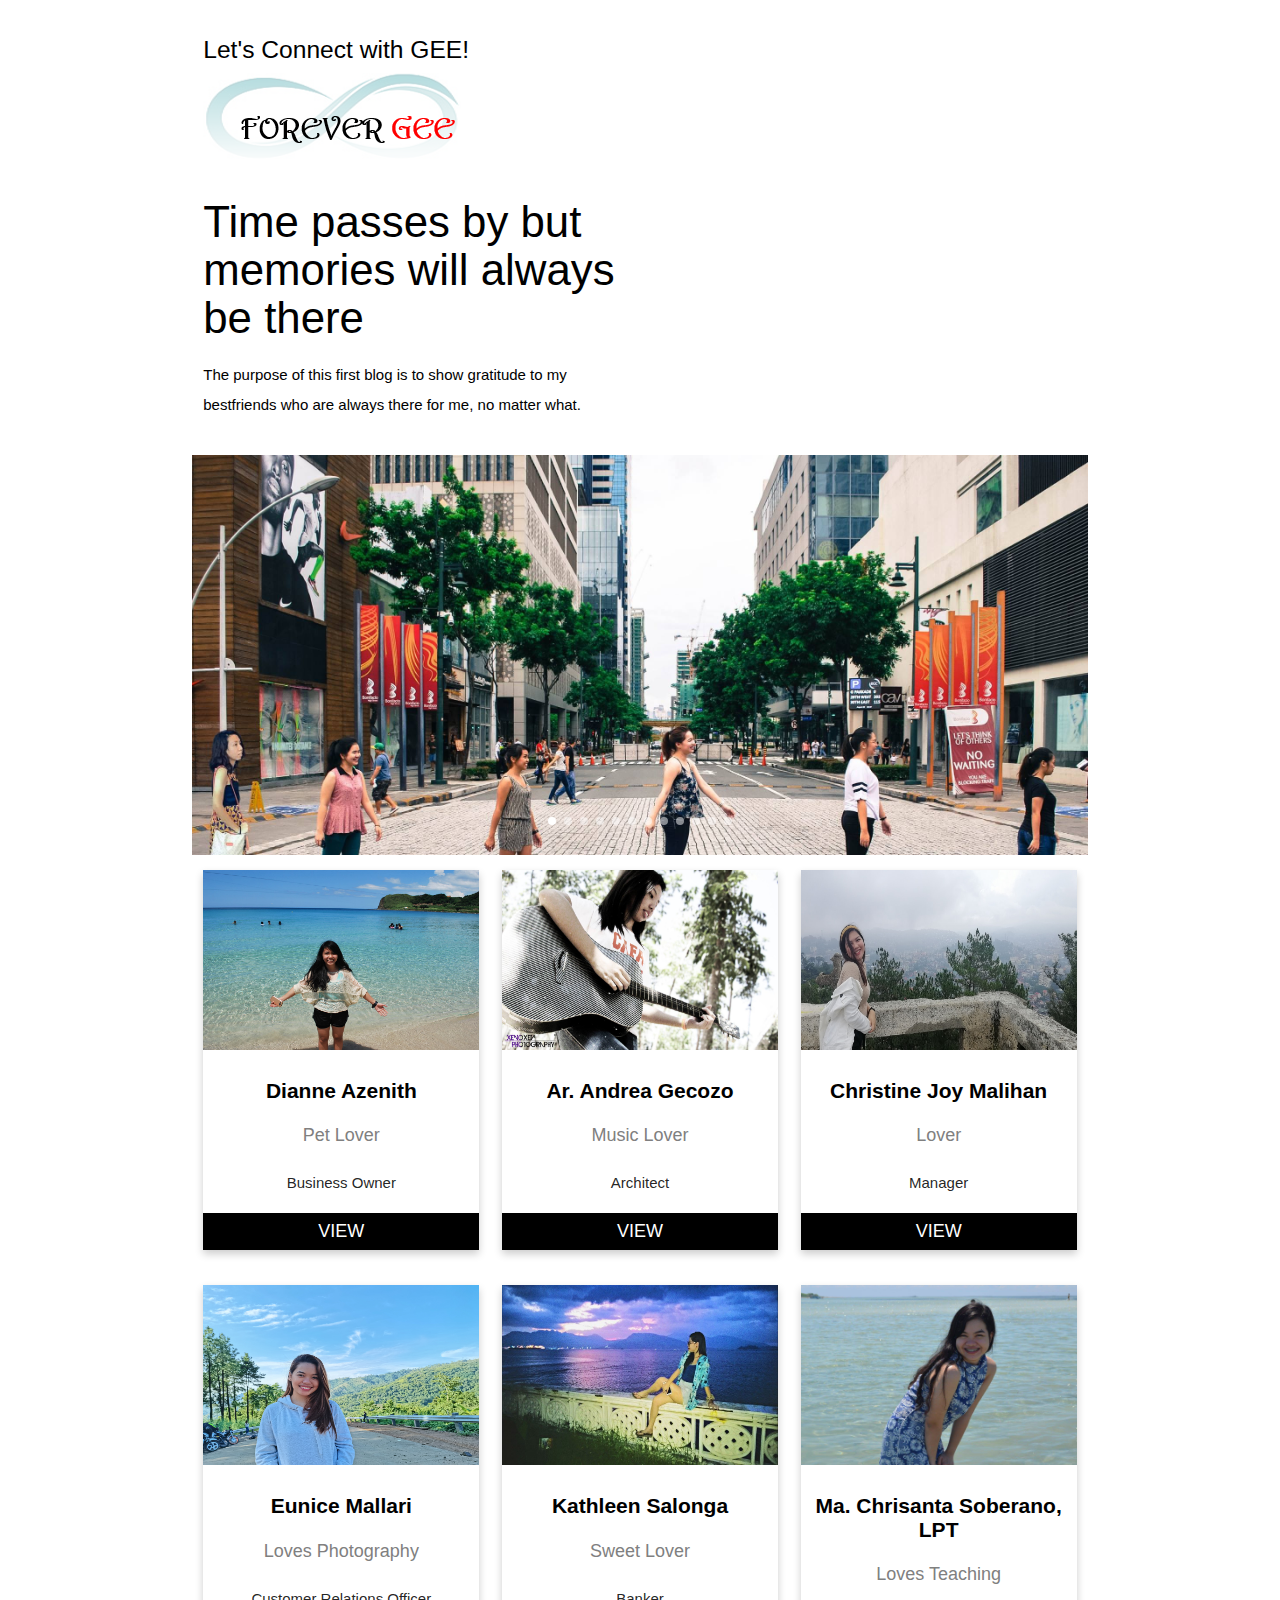
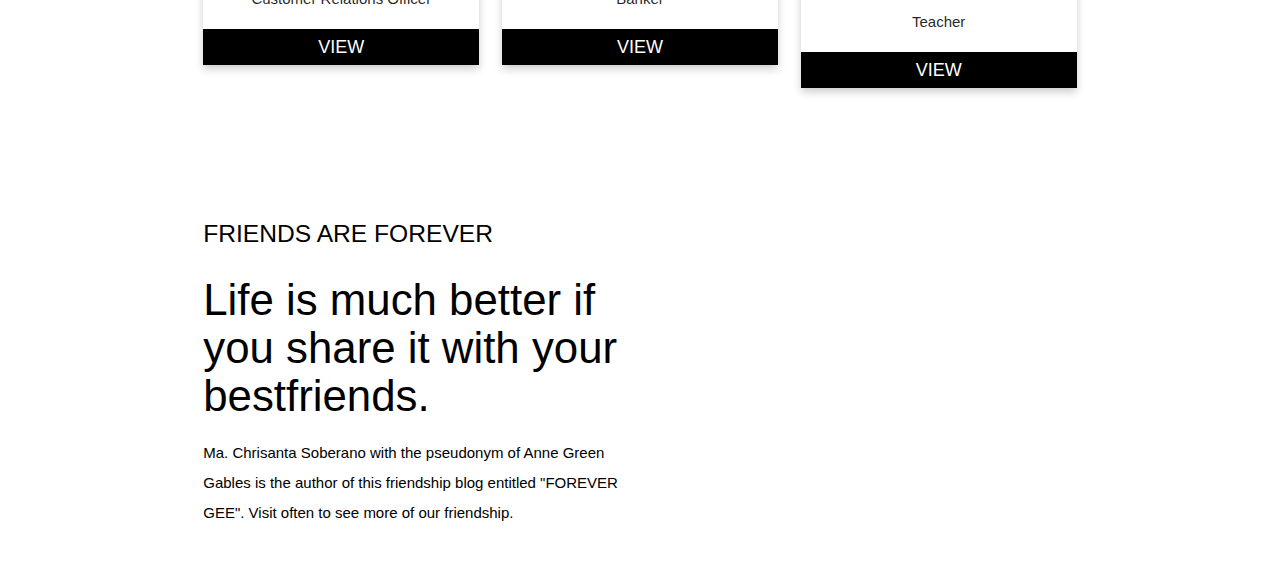
<file: index.html>
<!DOCTYPE html>
<html>
<head>
  <title>Gee</title>

  <!-- CSS  -->
  <link href="css/materialize.css" type="text/css" rel="stylesheet"/>
  <link href="css/style.css" type="text/css" rel="stylesheet"/>
</head>
<body>

  <div>
    <div class="page-header">
      <div class="container">
        <div class="row">
          <div class="col l6 s12">
            <h5 class="black-text">Let's Connect with GEE!</h5>
            <img src="images/gee logo.png">
            <h3 class="black-text">Time passes by but memories will always be there</h3>
            <p class="black-text text-lighten-4">The purpose of this first blog is to show gratitude to my bestfriends who are always there for me, no matter what.</p>
          </div>
        </div>
      </div>
    </div>
    
    <div class="container">
      <div class="carousel carousel-slider center">
        <div class="carousel-item">
          <img src="images/carousel1.jpg">
        </div>
        <div class="carousel-item">
          <img src="images/carousel2.jpg">
        </div>
        <div class="carousel-item">
          <img src="images/carousel3.jpg">
        </div>
        <div class="carousel-item">
          <img src="images/carousel4.jpg">
        </div>
        <div class="carousel-item">
          <img src="images/carousel5.jpg">
        </div>
        <div class="carousel-item">
          <img src="images/carousel6.jpg">
        </div>
        <div class="carousel-item">
          <img src="images/carousel7.jpg">
        </div>
        <div class="carousel-item">
          <img src="images/carousel8.jpg">
        </div>
        <div class="carousel-item">
          <img src="images/carousel9.jpg">
        </div>
        <div class="carousel-item">
          <img src="images/carousel10.jpg">
        </div>
        <div class="carousel-item">
          <img src="images/carousel13.jpg">
        </div>
        <div class="carousel-item">
          <img src="images/carousel11.jpg">
        </div>
        </div>
        </div>
      </div>
    </div>
  </div>


  <div class="container">
    <div class="section">

      <div class="row">
        <div class="col s12 m4">
          <div class="card-w3">
            <img src="images/dianne1.jpg" style="width:100%; height: 180px">
            <h4 class="pages-title">Dianne Azenith</h4>
            <p class="title-w3">Pet Lover</p>
            <p>Business Owner</p>
            <p><a href="dai.html"><button class="button-w3">
              VIEW</button></a></p>
          </div>
        </div>

        <div class="col s12 m4">
          <div class="card-w3">
            <img src="images/aya2.jpg" style="width:100%; height: 180px;">
            <h4 class="pages-title">Ar. Andrea Gecozo</h4>
            <p class="title-w3">Music Lover</p>
            <p>Architect</p>
            <p><a href="aya.html"><button class="button-w3">
              VIEW</button></a></p>
          </div>
        </div>

        <div class="col s12 m4">
          <div class="card-w3">
            <img src="images/tine1.jpg" style="width:100%; height: 180px;">
            <h4 class="pages-title">Christine Joy Malihan</h4>
            <p class="title-w3">Lover</p>
            <p>Manager</p>
            <p><a href="tine.html"><button class="button-w3">
              VIEW</button></a></p>
          </div>
        </div>
        </div>

        <div class="row">
          <div class="col s12 m4">
            <div class="card-w3">
              <img src="images/eunice2.jpg" style="width:100%; height: 180px;">
              <h4 class="pages-title">Eunice Mallari</h4>
              <p class="title-w3">Loves Photography</p>
              <p>Customer Relations Officer</p>
              <p><a href="eun.html"><button class="button-w3">
                VIEW</button></a></p>
            </div>
          </div>

          <div class="col s12 m4">
            <div class="card-w3">
              <img src="images/kath3.jpg" style="width:100%; height: 180px;">
              <h4 class="pages-title">Kathleen Salonga</h4>
              <p class="title-w3">Sweet Lover</p>
              <p>Banker</p>
              <p><a href="kath.html"><button class="button-w3">
                VIEW</button></a></p>
            </div>
          </div>

          <div class="col s12 m4">
            <div class="card-w3">
              <img src="images/tah1.jpg" style="width:100%; height: 180px">
              <h4 class="pages-title">Ma. Chrisanta Soberano, LPT</h4>
              <p class="title-w3">Loves Teaching</p>
              <p>Teacher</p>
              <p><a href="tah.html"><button class="button-w3">
                VIEW</button></a></p>
            </div>
          </div>

        </div>
        
      </div>
  </div>
    <br><br>
  </div>

  <footer class="page-footer" style="background: white;">
    <div class="container">
      <div class="row">
        <div class="col l6 s12">
          <h5 class="black-text">FRIENDS ARE FOREVER</h5>
          <h3 class="black-text">Life is much better if you share it with your bestfriends.</h3>
            <p class="black-text text-lighten-4">Ma. Chrisanta Soberano with the pseudonym of Anne Green Gables is the author of this friendship blog entitled "FOREVER GEE". Visit often to see more of our friendship.</p>
        </div>
      </div>
    </div>
  </footer>


  <!--  Scripts-->
  <script src="https://code.jquery.com/jquery-2.1.1.min.js"></script>
  <script src="js/materialize.js"></script>
  <script src="js/init.js"></script>
  <script>
    var instance = M.Carousel.init({
      fullWidth: false,
      indicators: true
    });

    // Or with jQuery

    $('.carousel.carousel-slider').carousel({
      fullWidth: false,
      indicators: true
    });
        
  </script>
  </body>
</html>
</file>
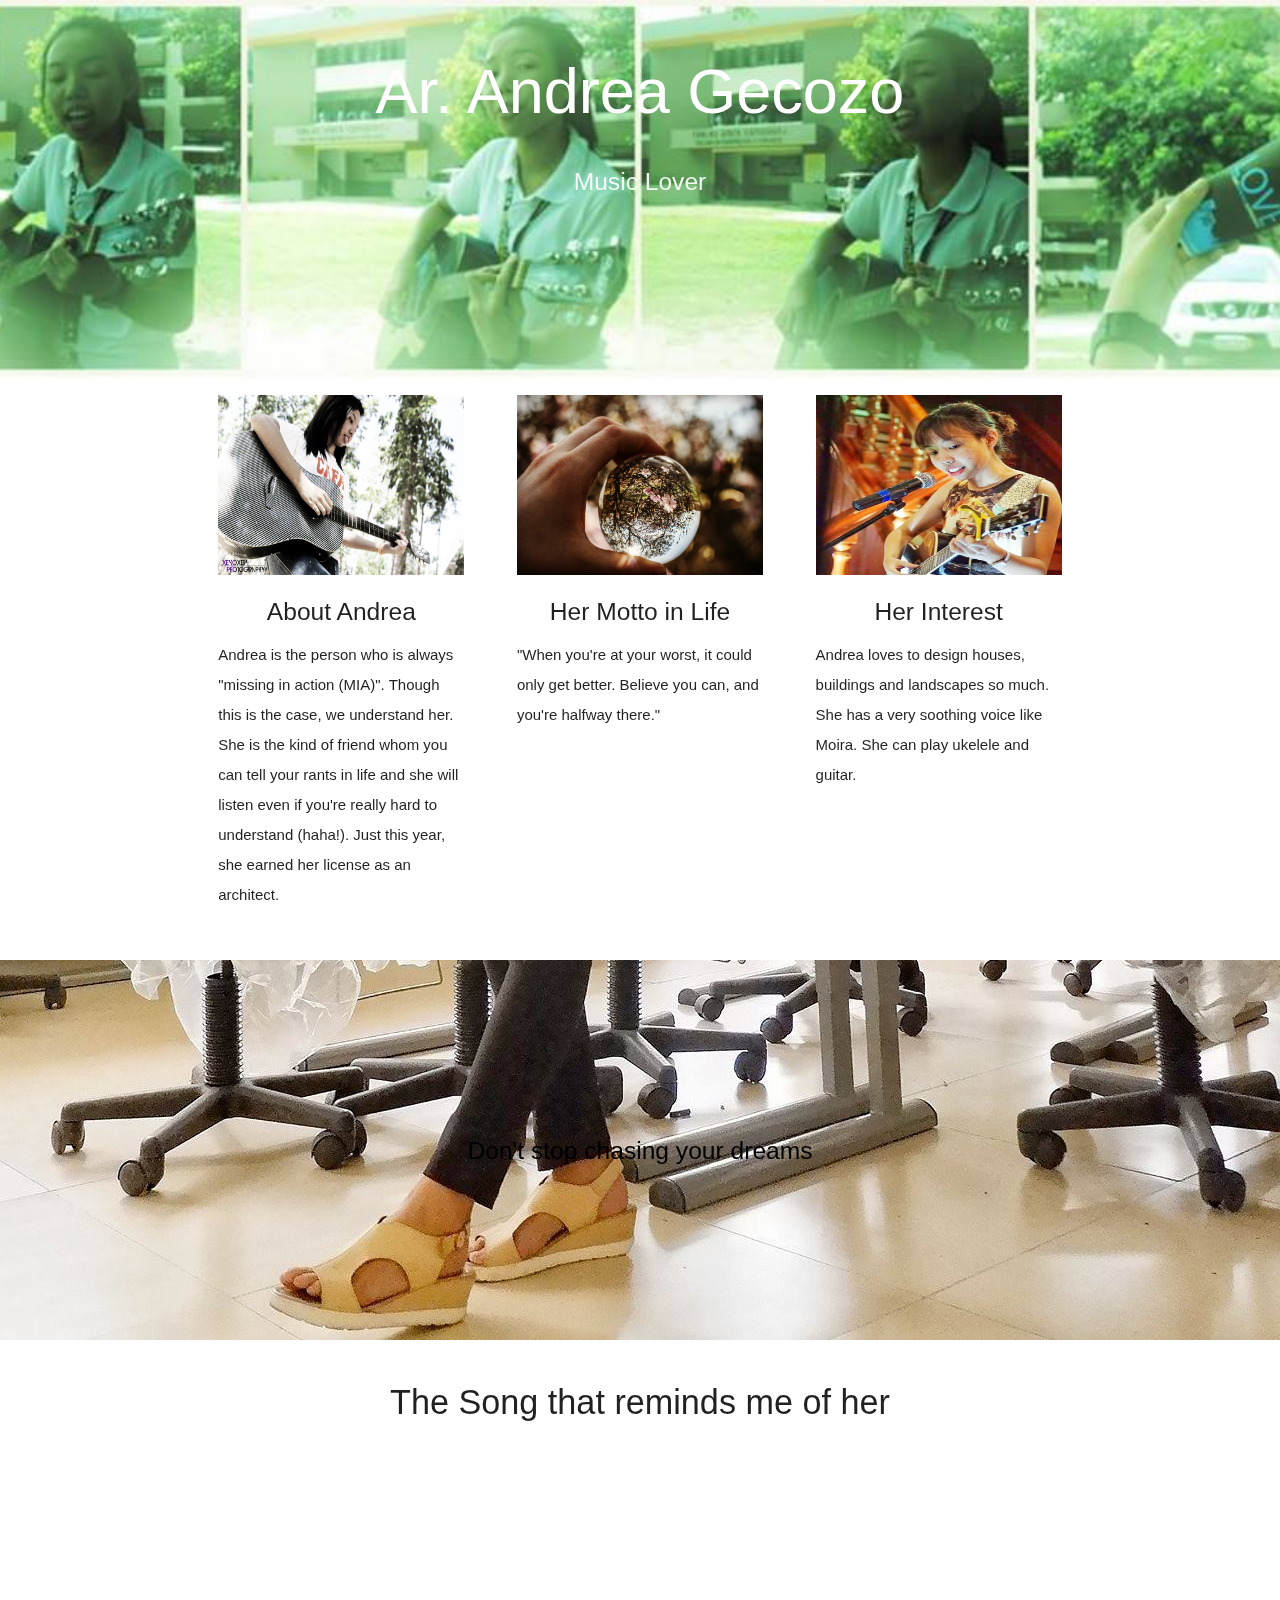
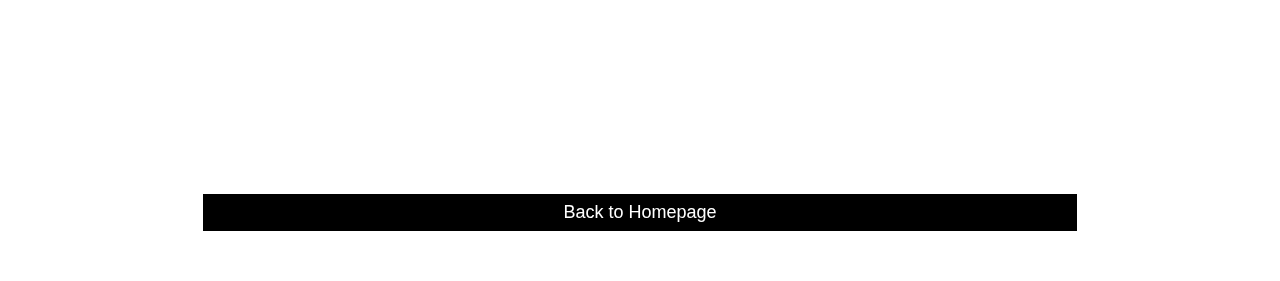
<file: aya.html>
<!DOCTYPE html>
<html>
<head>
  <title>Aya</title>

  <!-- CSS  -->
  <link href="https://fonts.googleapis.com/icon?family=Material+Icons" rel="stylesheet">
  <link href="css/materialize.css" type="text/css" rel="stylesheet" media="screen,projection"/>
  <link href="css/style.css" type="text/css" rel="stylesheet" media="screen,projection"/>
</head>
<body>
  <div id="index-banner" class="parallax-container">
    <div class="section no-pad-bot">
      <div class="container">
        <br><br>
        <h1 class="header center white-text text-2">Ar. Andrea Gecozo</h1>
        <div class="row center">
          <h5 class="header col s12 light"><b>Music Lover</b></h5>
        </div>
        <br><br>

      </div>
    </div>
    <div class="parallax"><img src="images/aya1.jpg" alt="Unsplashed background img 1"></div>
  </div>


  <div class="container">
    <div class="section">

      <!--   Icon Section   -->
      <div class="row">
        <div class="col s12 m4">
          <div class="icon-block">
            <img src="images/aya2.jpg" style="width: 100%; height: 180px;">
            <h5 class="center">About Andrea</h5>

            <p class="light">Andrea is the person who is always "missing in action (MIA)". Though this is the case, we understand her. She is the kind of friend whom you can tell your rants in life and she will listen even if you're really hard to understand (haha!). Just this year, she earned her license as an architect.</p>
          </div>
        </div>

        <div class="col s12 m4">
          <div class="icon-block">
            <img src="images/motto" style="width: 100%; height: 180px;">
            <h5 class="center">Her Motto in Life</h5>

            <p class="light">"When you're at your worst, it could only get better. Believe you can, and you're halfway there."</p>
          </div>
        </div>

        <div class="col s12 m4">
          <div class="icon-block">
            <img src="images/aya3.jpg" style="width: 100%; height: 180px;">
            <h5 class="center">Her Interest</h5>

            <p class="light">Andrea loves to design houses, buildings and landscapes so much. She has a very soothing voice like Moira. She can play ukelele and guitar.</p>
          </div>
        </div>
      </div>

    </div>
  </div>


  <div class="parallax-container valign-wrapper">
    <div class="section no-pad-bot">
      <div class="container">
        <div class="row center">
          <h5 class="header col s12 black-text">Don't stop chasing your dreams</h5>
        </div>
      </div>
    </div>
    <div class="parallax"><img src="images/aya4.jpg" alt="Unsplashed background img 2"></div>
  </div>

  <div class="container">
    <div class="section">

      <div class="row">
        <div class="col s12 center">
          <h3><i class="mdi-content-send brown-text"></i></h3>
          <h4>The Song that reminds me of her</h4>
          
          <iframe width="560" height="315" src="https://www.youtube.com/embed/NgfFhFywv0c" title="YouTube video player" frameborder="0" allow="accelerometer; autoplay; clipboard-write; encrypted-media; gyroscope; picture-in-picture" allowfullscreen></iframe>

            <br><br>
            <p><a href="index.html"><button class="button-w3">
              Back to Homepage</button></a></p>
        </div>
      </div>

    </div>
  </div>

  <!--  Scripts-->
  <script src="https://code.jquery.com/jquery-2.1.1.min.js"></script>
  <script src="js/materialize.js"></script>
  <script src="js/init.js"></script>

  </body>
</html>
</file>
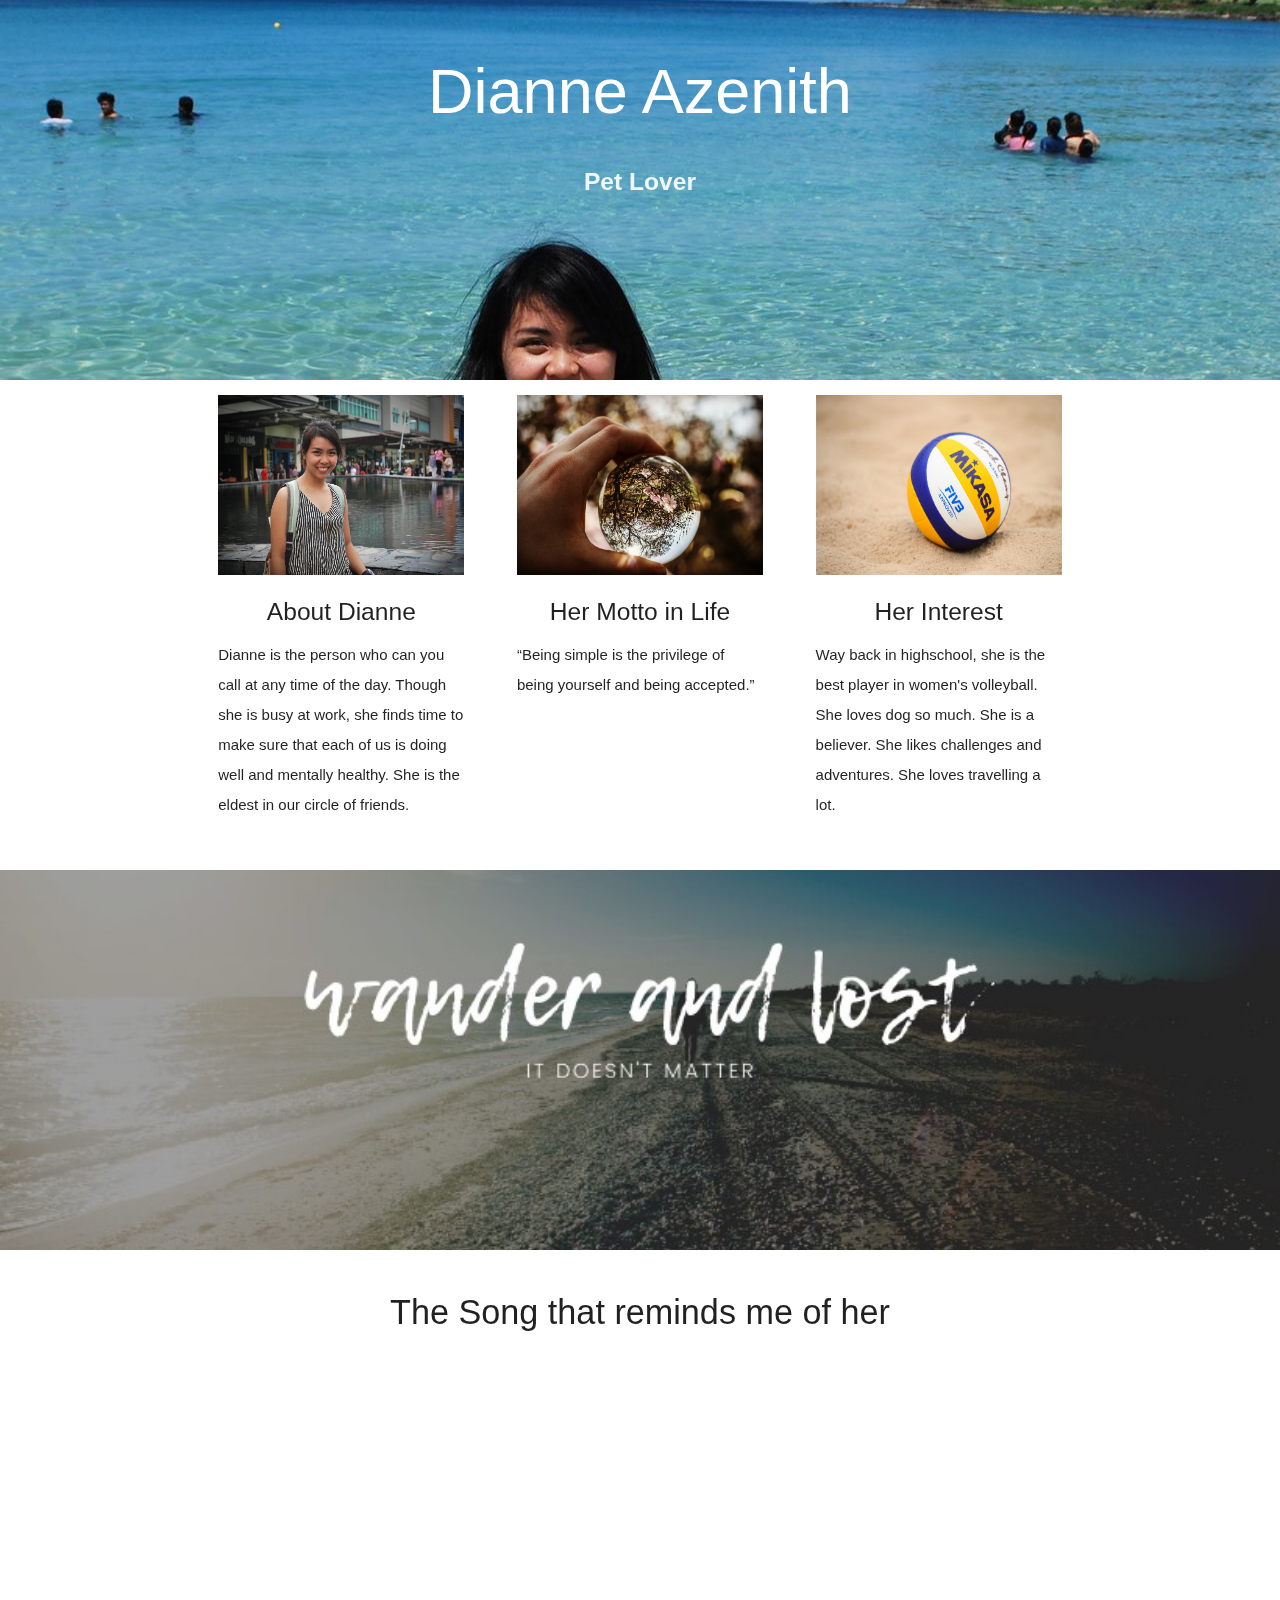
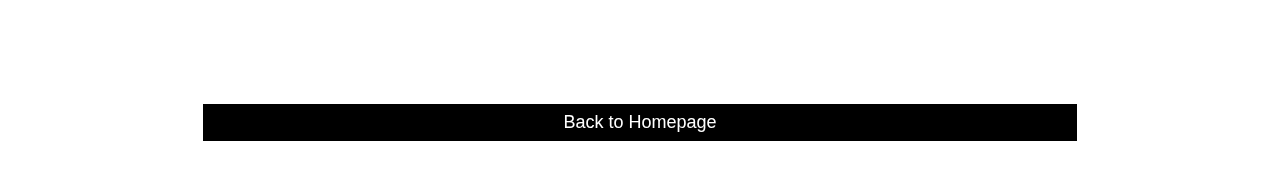
<file: dai.html>
<!DOCTYPE html>
<html>
<head>
  <title>Dai</title>

  <!-- CSS  -->
  <link href="https://fonts.googleapis.com/icon?family=Material+Icons" rel="stylesheet">
  <link href="css/materialize.css" type="text/css" rel="stylesheet" media="screen,projection"/>
  <link href="css/style.css" type="text/css" rel="stylesheet" media="screen,projection"/>
</head>
<body>
  <div id="index-banner" class="parallax-container">
    <div class="section no-pad-bot">
      <div class="container">
        <br><br>
        <h1 class="header center white-text text-2">Dianne Azenith</h1>
        <div class="row center">
          <h5 class="header col s12"><b>Pet Lover</b></h5>
        </div>
        <br><br>

      </div>
    </div>
    <div class="parallax"><img src="images/dianne1.jpg" alt="Unsplashed background img 1"></div>
  </div>


  <div class="container">
    <div class="section">

      <!--   Icon Section   -->
      <div class="row">
        <div class="col s12 m4">
          <div class="icon-block">
            <img src="images/dianne3.jpg" style="width: 100%; height: 180px;">
            <h5 class="center">About Dianne</h5>

            <p class="light">Dianne is the person who can you call at any time of the day. Though she is busy at work, she finds time to make sure that each of us is doing well and mentally healthy. She is the eldest in our circle of friends. </p>
          </div>
        </div>

        <div class="col s12 m4">
          <div class="icon-block">
            <img src="images/motto" style="width: 100%; height: 180px;">
            <h5 class="center">Her Motto in Life</h5>

            <p class="light">“Being simple is the privilege of being yourself and being accepted.”</p>
          </div>
        </div>

        <div class="col s12 m4">
          <div class="icon-block">
            <img src="images/dianne.volleyball.jpg" style="width: 100%; height: 180px;">
            <h5 class="center">Her Interest</h5>

            <p class="light">Way back in highschool, she is the best player in women's volleyball. She loves dog so much. She is a believer. She likes challenges and adventures. She loves travelling a lot.</p>
          </div>
        </div>
      </div>

    </div>
  </div>


  <div class="parallax-container valign-wrapper">
    <div class="section no-pad-bot">
      <div class="container">
        <div class="row center">
        </div>
      </div>
    </div>
    <div class="parallax"><img src="images/dianne4.jpg" alt="Unsplashed background img 2"></div>
  </div>

  <div class="container">
    <div class="section">

      <div class="row">
        <div class="col s12 center">
          <h3><i class="mdi-content-send brown-text"></i></h3>
          <h4>The Song that reminds me of her</h4>
          
          <iframe width="560" height="315" src="https://www.youtube.com/embed/H9a_Z11MR-c" title="YouTube video player" frameborder="0" allow="accelerometer; autoplay; clipboard-write; encrypted-media; gyroscope; picture-in-picture" allowfullscreen></iframe>

          <br><br>
          <p><a href="index.html"><button class="button-w3">
            Back to Homepage</button></a></p>
        </div>
      </div>

    </div>
  </div>

  <!--  Scripts-->
  <script src="https://code.jquery.com/jquery-2.1.1.min.js"></script>
  <script src="js/materialize.js"></script>
  <script src="js/init.js"></script>

  </body>
</html>
</file>
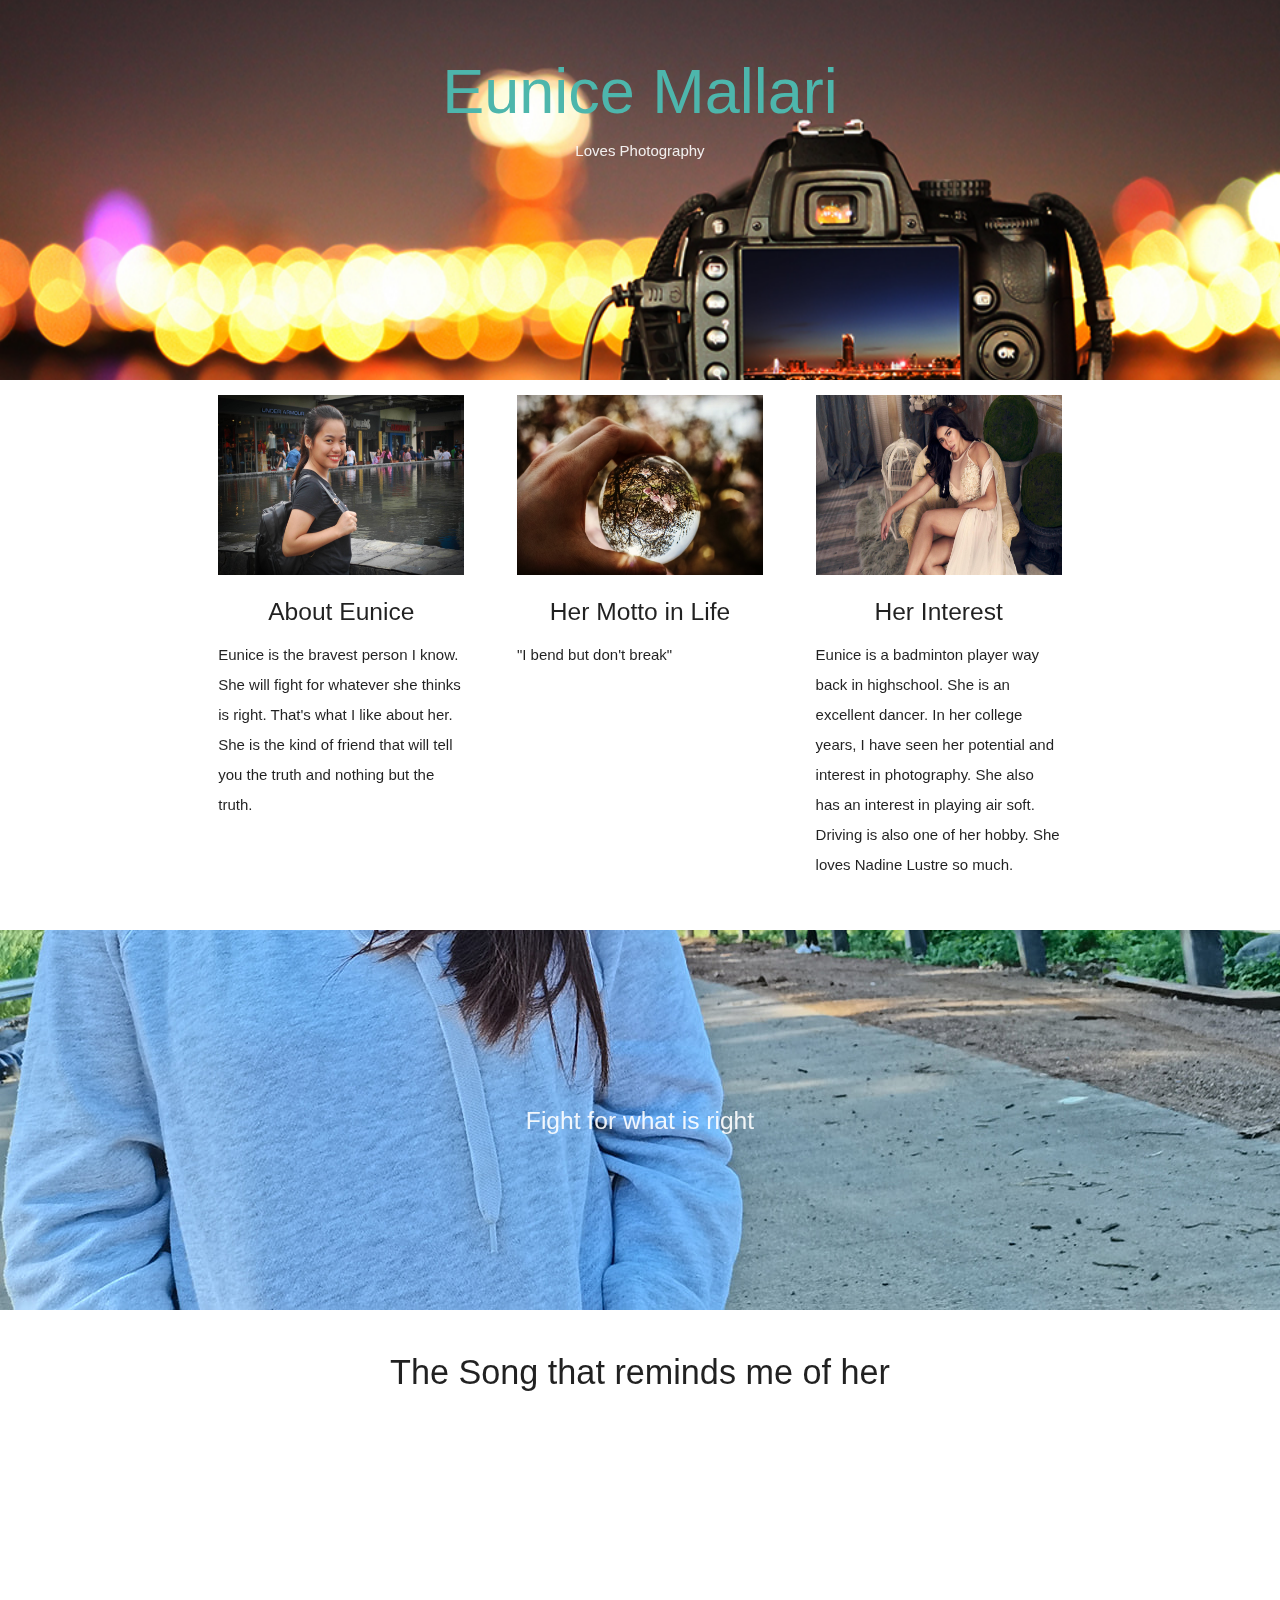
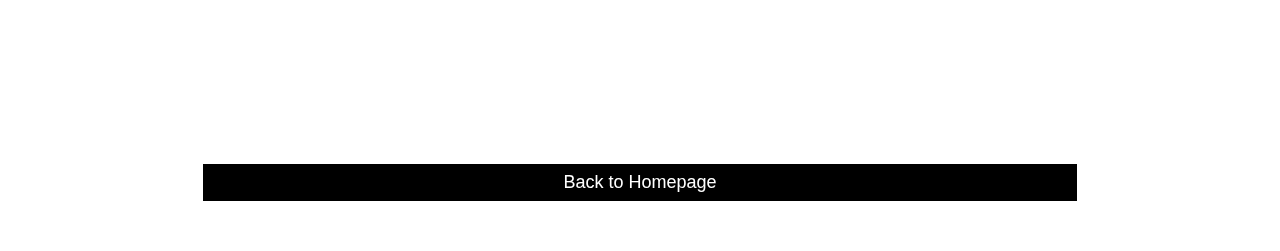
<file: eun.html>
<!DOCTYPE html>
<html>
<head>
  <title>Eun</title>

  <!-- CSS  -->
  <link href="https://fonts.googleapis.com/icon?family=Material+Icons" rel="stylesheet">
  <link href="css/materialize.css" type="text/css" rel="stylesheet" media="screen,projection"/>
  <link href="css/style.css" type="text/css" rel="stylesheet" media="screen,projection"/>
</head>
<body>
  <div id="index-banner" class="parallax-container">
    <div class="section no-pad-bot">
      <div class="container">
        <br><br>
        <h1 class="header center teal-text text-lighten-2">Eunice Mallari</h1>
        <div class="row center">
          <Loves class="header col s12 light"><b>Loves Photography</b></h5>
        </div>
        <br><br>

      </div>
    </div>
    <div class="parallax"><img src="images/eunice4.jpg" alt="Unsplashed background img 1"></div>
  </div>


  <div class="container">
    <div class="section">

      <!--   Icon Section   -->
      <div class="row">
        <div class="col s12 m4">
          <div class="icon-block">
            <img src="images/eunice1.jpg" style="width: 100%; height: 180px;">
            <h5 class="center">About Eunice</h5>

            <p class="light">Eunice is the bravest person I know. She will fight for whatever she thinks is right. That's what I like about her. She is the kind of friend that will tell you the truth and nothing but the truth.</p>
          </div>
        </div>

        <div class="col s12 m4">
          <div class="icon-block">
            <img src="images/motto" style="width: 100%; height: 180px;">
            <h5 class="center">Her Motto in Life</h5>

            <p class="light">"I bend but don't break"</p>
          </div>
        </div>

        <div class="col s12 m4">
          <div class="icon-block">
            <img src="images/eun3.jpg" style="width: 100%; height: 180px;">
            <h5 class="center">Her Interest</h5>

            <p class="light">Eunice is a badminton player way back in highschool. She is an excellent dancer. In her college years, I have seen her potential and interest in photography. She also has an interest in playing air soft. Driving is also one of her hobby. She loves Nadine Lustre so much.</p>
          </div>
        </div>
      </div>

    </div>
  </div>


  <div class="parallax-container valign-wrapper">
    <div class="section no-pad-bot">
      <div class="container">
        <div class="row center">
          <h5 class="header col s12 light">Fight for what is right</h5>
        </div>
      </div>
    </div>
    <div class="parallax"><img src="images/eunice2.jpg" alt="Unsplashed background img 2"></div>
  </div>

  <div class="container">
    <div class="section">

      <div class="row">
        <div class="col s12 center">
          <h3><i class="mdi-content-send brown-text"></i></h3>
          <h4>The Song that reminds me of her</h4>
          
          <iframe width="560" height="315" src="https://www.youtube.com/embed/NvR9YOpDG4A" title="YouTube video player" frameborder="0" allow="accelerometer; autoplay; clipboard-write; encrypted-media; gyroscope; picture-in-picture" allowfullscreen></iframe>

            <br><br>
            <p><a href="index.html"><button class="button-w3">
              Back to Homepage</button></a></p>
        </div>
      </div>

    </div>
  </div>

  <!--  Scripts-->
  <script src="https://code.jquery.com/jquery-2.1.1.min.js"></script>
  <script src="js/materialize.js"></script>
  <script src="js/init.js"></script>

  </body>
</html>
</file>
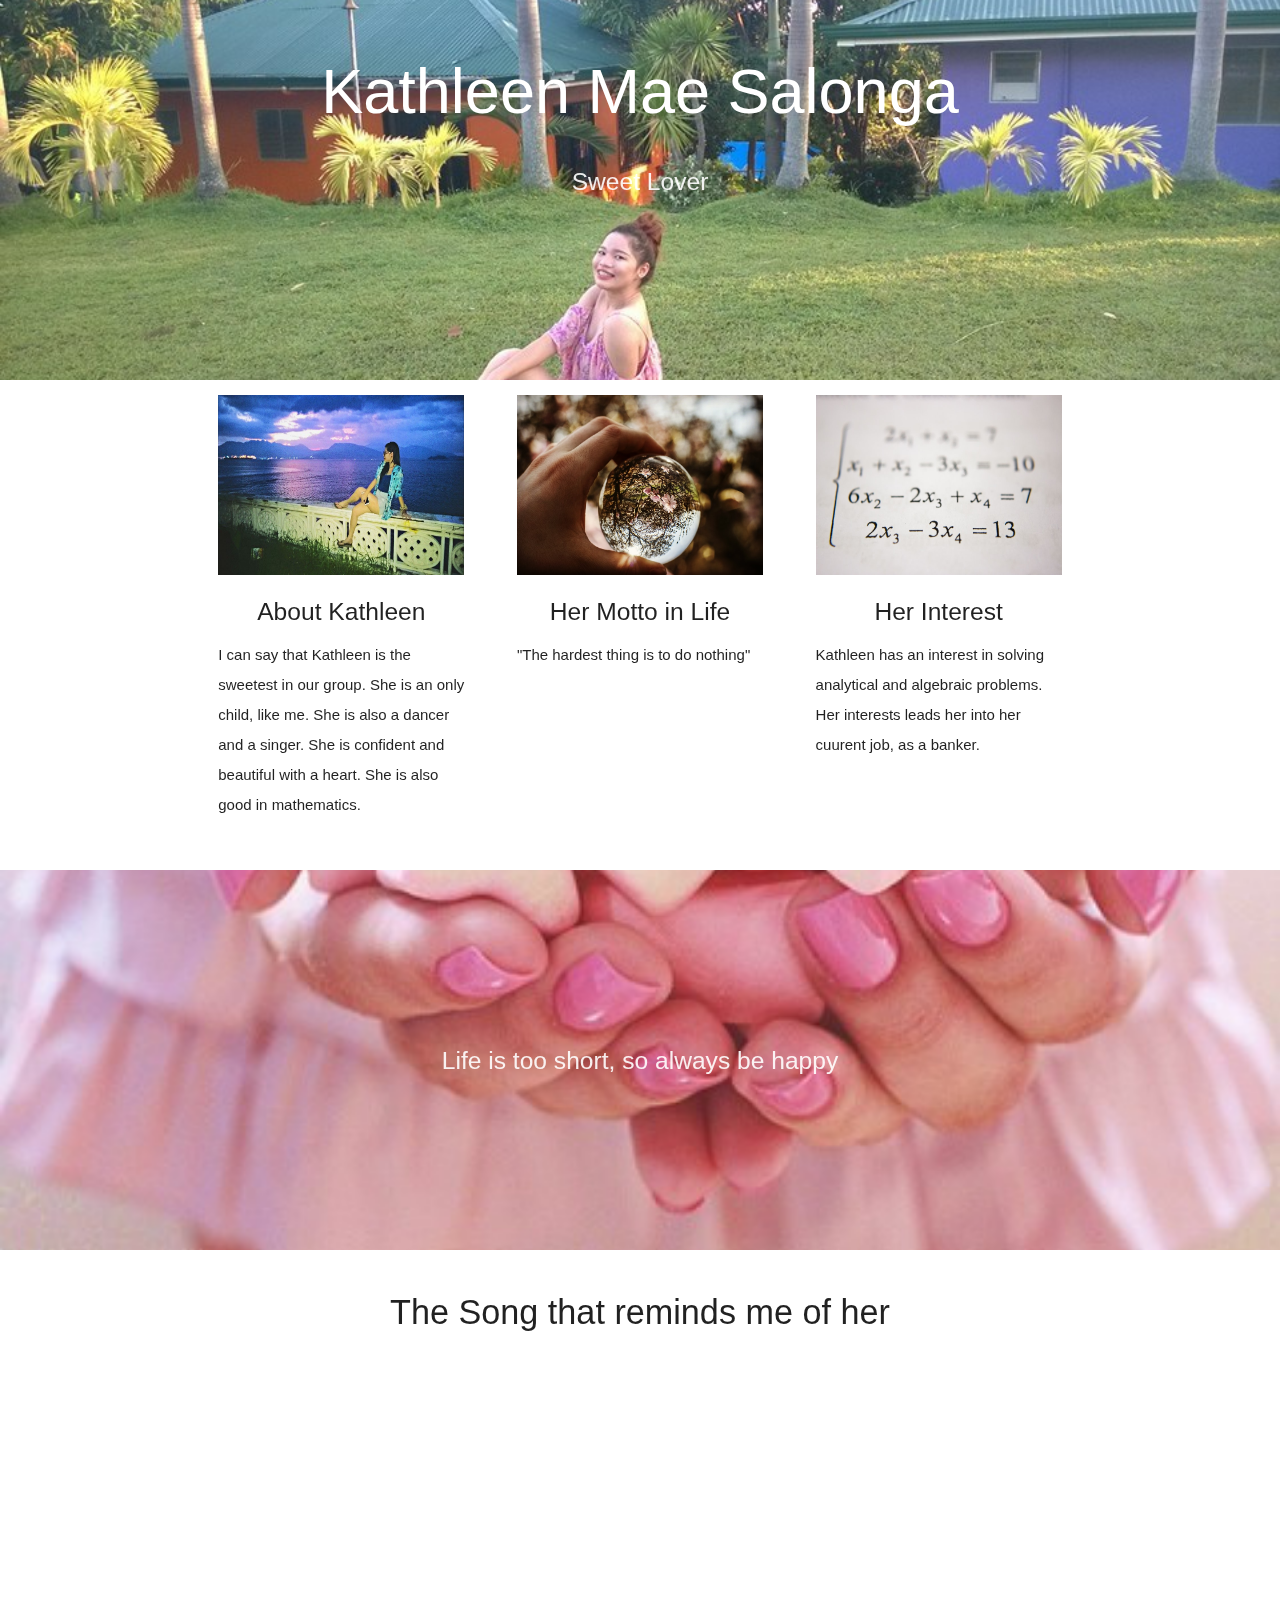
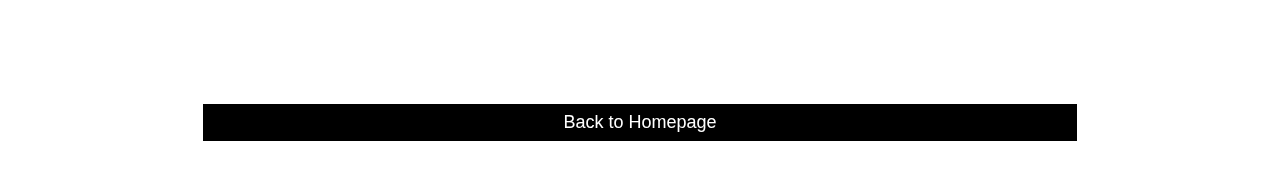
<file: kath.html>
<!DOCTYPE html>
<html>
<head>
  <title>Kath</title>

  <!-- CSS  -->
  <link href="https://fonts.googleapis.com/icon?family=Material+Icons" rel="stylesheet">
  <link href="css/materialize.css" type="text/css" rel="stylesheet" media="screen,projection"/>
  <link href="css/style.css" type="text/css" rel="stylesheet" media="screen,projection"/>
</head>
<body>
  <div id="index-banner" class="parallax-container">
    <div class="section no-pad-bot">
      <div class="container">
        <br><br>
        <h1 class="header center white-text text-lighten-2">Kathleen Mae Salonga</h1>
        <div class="row center">
          <h5 class="header col s12 light"><b>Sweet Lover</b></h5>
        </div>
        <br><br>

      </div>
    </div>
    <div class="parallax"><img src="images/kath1.jpg" alt="Unsplashed background img 1"></div>
  </div>


  <div class="container">
    <div class="section">

      <!--   Icon Section   -->
      <div class="row">
        <div class="col s12 m4">
          <div class="icon-block">
            <img src="images/kath3.jpg" style="width: 100%; height: 180px;">
            <h5 class="center">About Kathleen</h5>

            <p class="light">I can say that Kathleen is the sweetest in our group. She is an only child, like me. She is also a dancer and a singer. She is confident and beautiful with a heart. She is also good in mathematics.</p>
          </div>
        </div>

        <div class="col s12 m4">
          <div class="icon-block">
            <img src="images/motto" style="width: 100%; height: 180px;">
            <h5 class="center">Her Motto in Life</h5>

            <p class="light">"The hardest thing is to do nothing"</p>
          </div>
        </div>

        <div class="col s12 m4">
          <div class="icon-block">
            <img src="images/kath.math.jpg" style="width: 100%; height: 180px;">
            <h5 class="center">Her Interest</h5>

            <p class="light">Kathleen has an interest in solving analytical and algebraic problems. Her interests leads her into her cuurent job, as a banker. </p>
          </div>
        </div>
      </div>

    </div>
  </div>


  <div class="parallax-container valign-wrapper">
    <div class="section no-pad-bot">
      <div class="container">
        <div class="row center">
          <h5 class="header col s12 light">Life is too short, so always be happy</h5>
        </div>
      </div>
    </div>
    <div class="parallax"><img src="images/kath2.jpg" alt="Unsplashed background img 2"></div>
  </div>

  <div class="container">
    <div class="section">

      <div class="row">
        <div class="col s12 center">
          <h3><i class="mdi-content-send brown-text"></i></h3>
          <h4>The Song that reminds me of her</h4>
          
          <iframe width="560" height="315" src="https://www.youtube.com/embed/beYXaiKVDRI" title="YouTube video player" frameborder="0" allow="accelerometer; autoplay; clipboard-write; encrypted-media; gyroscope; picture-in-picture" allowfullscreen></iframe>

            <br><br>
            <p><a href="index.html"><button class="button-w3">
              Back to Homepage</button></a></p>
        </div>
      </div>

    </div>
  </div>

  <!--  Scripts-->
  <script src="https://code.jquery.com/jquery-2.1.1.min.js"></script>
  <script src="js/materialize.js"></script>
  <script src="js/init.js"></script>

  </body>
</html>
</file>
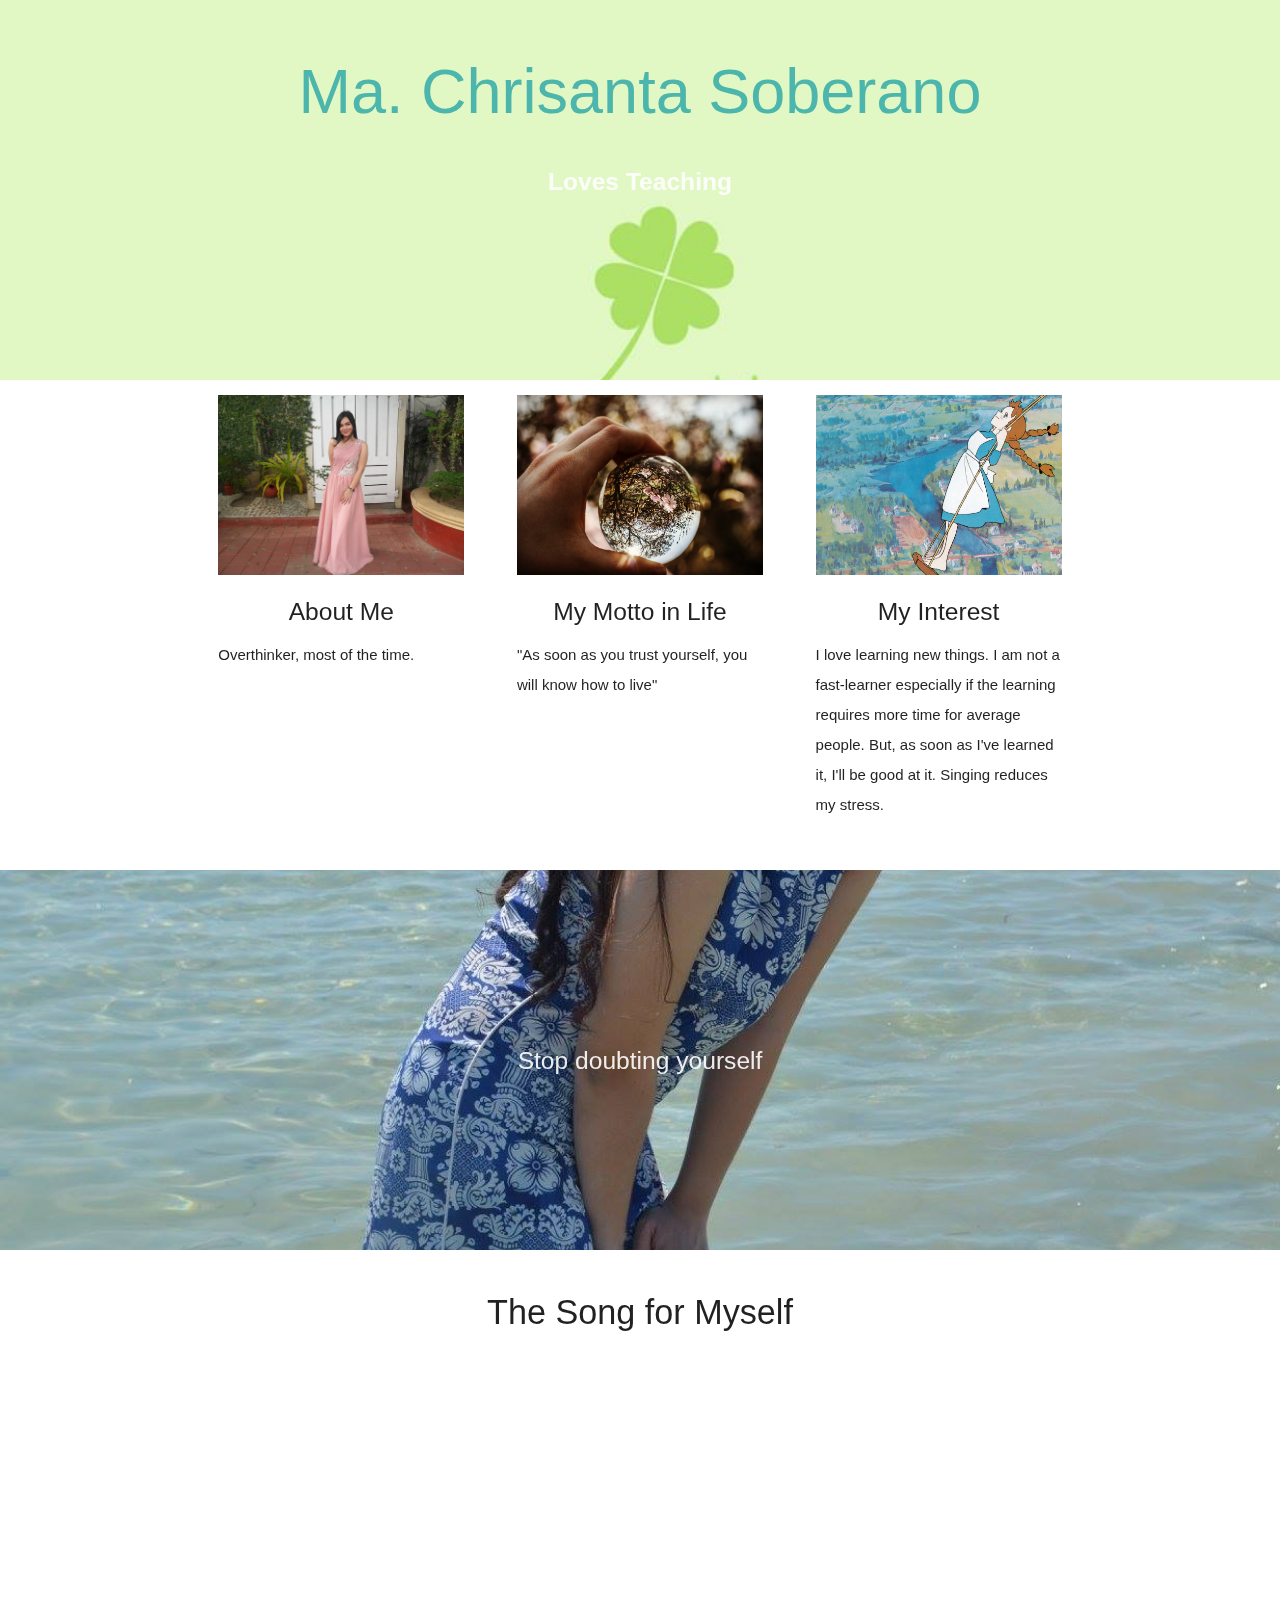
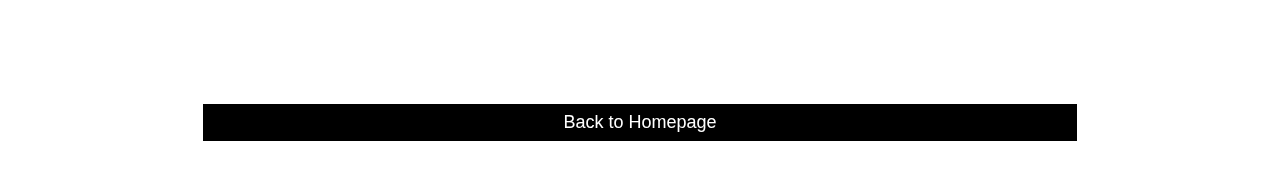
<file: tah.html>
<!DOCTYPE html>
<html>
<head>
  <title>Tah</title>

  <!-- CSS  -->
  <link href="https://fonts.googleapis.com/icon?family=Material+Icons" rel="stylesheet">
  <link href="css/materialize.css" type="text/css" rel="stylesheet" media="screen,projection"/>
  <link href="css/style.css" type="text/css" rel="stylesheet" media="screen,projection"/>
</head>
<body>
  <div id="index-banner" class="parallax-container">
    <div class="section no-pad-bot">
      <div class="container">
        <br><br>
        <h1 class="header center teal-text text-lighten-2">Ma. Chrisanta Soberano</h1>
        <div class="row center">
          <h5 class="header col s12"><b>Loves Teaching</b></h5>
        </div>
        <br><br>

      </div>
    </div>
    <div class="parallax"><img src="images/tah3.jpg" alt="Unsplashed background img 1"></div>
  </div>


  <div class="container">
    <div class="section">

      <!--   Icon Section   -->
      <div class="row">
        <div class="col s12 m4">
          <div class="icon-block">
            <img src="images/tah4.jpg" style="width: 100%; height: 180px;">
            <h5 class="center">About Me</h5>

            <p class="light">Overthinker, most of the time.</p>
          </div>
        </div>

        <div class="col s12 m4">
          <div class="icon-block">
            <img src="images/motto" style="width: 100%; height: 180px;">
            <h5 class="center">My Motto in Life</h5>

            <p class="light">"As soon as you trust yourself, you will know how to live"</p>
          </div>
        </div>

        <div class="col s12 m4">
          <div class="icon-block">
            <img src="images/tah2.jpg" style="width: 100%; height: 180px;">
            <h5 class="center">My Interest</h5>

            <p class="light">I love learning new things. I am not a fast-learner especially if the learning requires more time for average people. But, as soon as I've learned it, I'll be good at it. Singing reduces my stress.</p>
          </div>
        </div>
      </div>

    </div>
  </div>


  <div class="parallax-container valign-wrapper">
    <div class="section no-pad-bot">
      <div class="container">
        <div class="row center">
          <h5 class="header col s12 light">Stop doubting yourself</h5>
        </div>
      </div>
    </div>
    <div class="parallax"><img src="images/tah1.jpg" alt="Unsplashed background img 2"></div>
  </div>

  <div class="container">
    <div class="section">

      <div class="row">
        <div class="col s12 center">
          <h3><i class="mdi-content-send brown-text"></i></h3>
          <h4>The Song for Myself</h4>
          
            <iframe width="560" height="315" src="https://www.youtube.com/embed/iEKLFS-aKcw" title="YouTube video player" frameborder="0" allow="accelerometer; autoplay; clipboard-write; encrypted-media; gyroscope; picture-in-picture" allowfullscreen></iframe>
          
            
            <br><br>
            <p><a href="index.html"><button class="button-w3" color="pink">
              Back to Homepage</button></a></p>
        </div>
      </div>

    </div>
  </div>

  <!--  Scripts-->
  <script src="https://code.jquery.com/jquery-2.1.1.min.js"></script>
  <script src="js/materialize.js"></script>
  <script src="js/init.js"></script>

  </body>
</html>
</file>
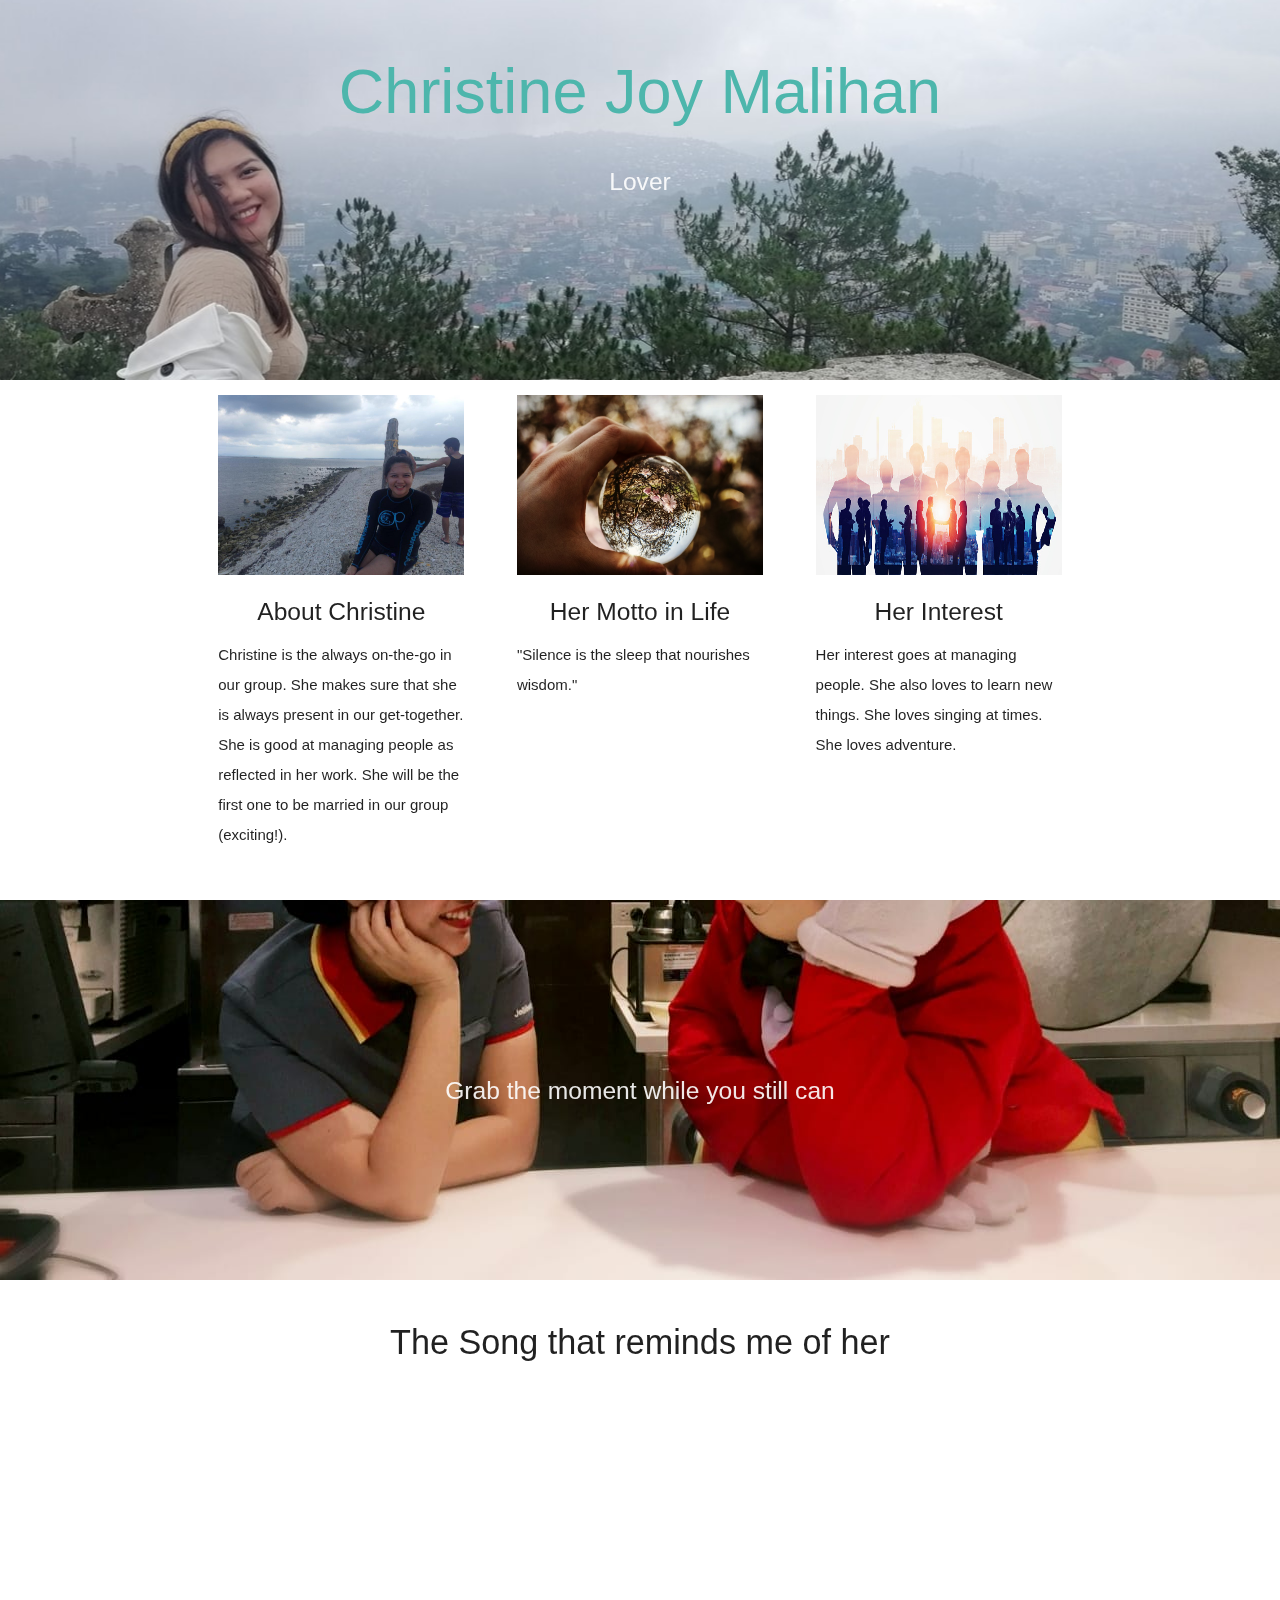
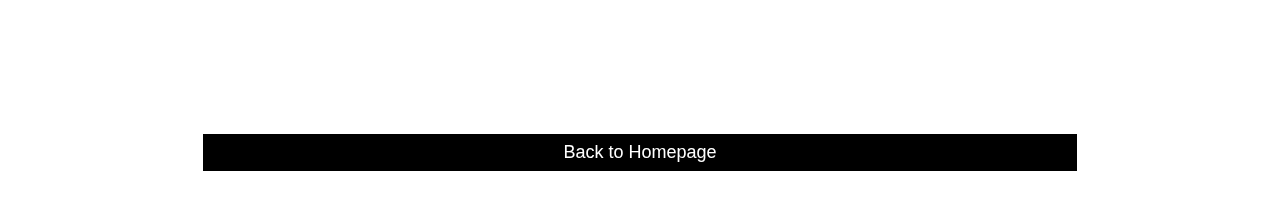
<file: tine.html>
<!DOCTYPE html>
<html>
<head>
  <title>Tine</title>

  <!-- CSS  -->
  <link href="https://fonts.googleapis.com/icon?family=Material+Icons" rel="stylesheet">
  <link href="css/materialize.css" type="text/css" rel="stylesheet" media="screen,projection"/>
  <link href="css/style.css" type="text/css" rel="stylesheet" media="screen,projection"/>
</head>
<body>
  <div id="index-banner" class="parallax-container">
    <div class="section no-pad-bot">
      <div class="container">
        <br><br>
        <h1 class="header center teal-text text-lighten-2">Christine Joy Malihan</h1>
        <div class="row center">
          <h5 class="header col s12 light"><b>Lover</b></h5>
        </div>
        <br><br>

      </div>
    </div>
    <div class="parallax"><img src="images/tine1.jpg" alt="Unsplashed background img 1"></div>
  </div>


  <div class="container">
    <div class="section">

      <!--   Icon Section   -->
      <div class="row">
        <div class="col s12 m4">
          <div class="icon-block">
            <img src="images/tine3.jpg" style="width: 100%; height: 180px;">
            <h5 class="center">About Christine</h5>

            <p class="light">Christine is the always on-the-go in our group. She makes sure that she is always present in our get-together. She is good at managing people as reflected in her work. She will be the first one to be married in our group (exciting!). </p>
          </div>
        </div>

        <div class="col s12 m4">
          <div class="icon-block">
            <img src="images/motto" style="width: 100%; height: 180px;">
            <h5 class="center">Her Motto in Life</h5>

            <p class="light">"Silence is the sleep that nourishes wisdom."</p>
          </div>
        </div>

        <div class="col s12 m4">
          <div class="icon-block">
            <img src="images/tine.4.jpg" style="width: 100%; height: 180px;">
            <h5 class="center">Her Interest</h5>

            <p class="light">Her interest goes at managing people. She also loves to learn new things. She loves singing at times. She loves adventure.</p>
          </div>
        </div>
      </div>

    </div>
  </div>


  <div class="parallax-container valign-wrapper">
    <div class="section no-pad-bot">
      <div class="container">
        <div class="row center">
          <h5 class="header col s12 light">Grab the moment while you still can</h5>
        </div>
      </div>
    </div>
    <div class="parallax"><img src="images/tine2.jpg" alt="Unsplashed background img 2"></div>
  </div>

  <div class="container">
    <div class="section">

      <div class="row">
        <div class="col s12 center">
          <h3><i class="mdi-content-send brown-text"></i></h3>
          <h4>The Song that reminds me of her</h4>
          
          <iframe width="560" height="315" src="https://www.youtube.com/embed/ACOwsm2Ulpo" title="YouTube video player" frameborder="0" allow="accelerometer; autoplay; clipboard-write; encrypted-media; gyroscope; picture-in-picture" allowfullscreen></iframe>

          <br><br>
          <p><a href="index.html"><button class="button-w3">
            Back to Homepage</button></a></p>
        </div>
      </div>

    </div>
  </div>

  <!--  Scripts-->
  <script src="https://code.jquery.com/jquery-2.1.1.min.js"></script>
  <script src="js/materialize.js"></script>
  <script src="js/init.js"></script>

  </body>
</html>
</file>
<file: css/style.css>
.icon-block {
  padding: 0 15px;
}
.icon-block .material-icons {
	font-size: inherit;
}

.pages-title {
  font-family: 'Dosis', sans-serif;
  font-size: 1.4rem;
  text-align: center;
  font-weight: 700;
  color: black;
}

.page-header {
  padding-top: 20px;
  color: #fff;
  background-color: white;
}

.card-w3 {
  box-shadow: 0 4px 8px 0 rgba(0, 0, 0, 0.2);
  max-width: 300px;
  margin: auto;
  text-align: center;
  font-family: arial;
}

.title-w3 {
  color: grey;
  font-size: 18px;
}

.button-w3 {
  border: none;
  outline: 0;
  display: inline-block;
  padding: 8px;
  color: white;
  background-color: #000;
  text-align: center;
  cursor: pointer;
  width: 100%;
  font-size: 18px;
}

.a-w3 {
  text-decoration: none;
  font-size: 22px;
  color: black;
}

nav ul a,
nav .brand-logo {
  color: #444;
}

p {
  line-height: 2rem;
}

.sidenav-trigger {
  color: #26a69a;
}

.parallax-container {
  min-height: 380px;
  line-height: 0;
  height: auto;
  color: rgba(255,255,255,.9);
}
  .parallax-container .section {
    width: 100%;
  }

@media only screen and (max-width : 992px) {
  .parallax-container .section {
    position: absolute;
    top: 40%;
  }
  #index-banner .section {
    top: 10%;
  }
}

@media only screen and (max-width : 600px) {
  #index-banner .section {
    top: 0;
  }
}

.icon-block {
  padding: 0 15px;
}
.icon-block .material-icons {
  font-size: inherit;
}
</file>
